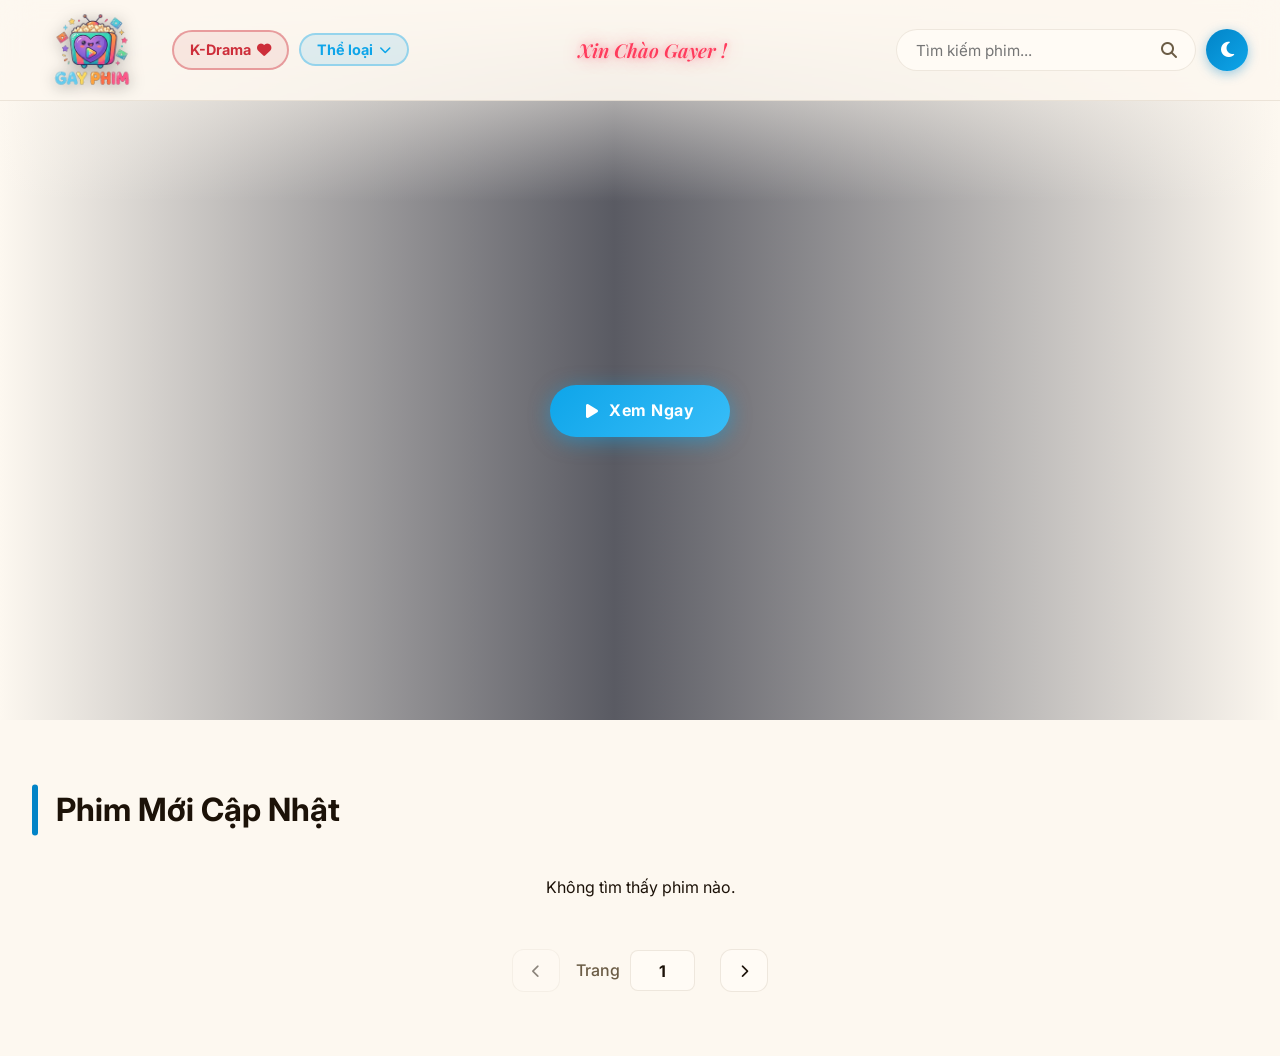
<file: index.html>
<!DOCTYPE html>
<html lang="vi">

<head>
    <meta charset="UTF-8">
    <meta name="viewport" content="width=device-width, initial-scale=1.0">
    <title>GayPhim</title>
    <!-- Google Fonts -->
    <link rel="preconnect" href="https://fonts.googleapis.com">
    <link rel="preconnect" href="https://fonts.gstatic.com" crossorigin>
    <link href="https://fonts.googleapis.com/css2?family=Quicksand:wght@500;600;700&family=Roboto:wght@400;700;900&family=Be+Vietnam+Pro:wght@400;500;600;700;800;900&family=Inter:wght@300;400;500;600;700;800&family=Nunito:wght@700;800;900&family=Playfair+Display:ital,wght@1,500;1,600&display=swap" rel="stylesheet">
    <!-- Favicon -->
    <link rel="icon" type="image/jpeg" href="assets/images/favicon.jpg?v=4">
    <!-- Font Awesome -->
    <link rel="stylesheet" href="https://cdnjs.cloudflare.com/ajax/libs/font-awesome/6.4.0/css/all.min.css">
    <!-- Custom CSS -->
    <link rel="stylesheet" href="assets/css/styles.css?v=32">
</head>

<body>
    <!-- Navbar -->
    <header>
        <div class="nav-container">
            <a href="index.html" class="logo"><img src="assets/images/cute_logo_v2_transparent.png" alt="Gay Phim Logo"></a>

            <div class="nav-menu">
                <a href="index.html?country=han-quoc" class="k-drama-btn">K-Drama <i class="fas fa-heart"></i></a>
                <div class="dropdown">
                    <button class="dropbtn">Thể loại <i class="fas fa-chevron-down"></i></button>
                    <div class="dropdown-content">
                        <a href="index.html?category=phim-bo">Phim Bộ</a>
                        <a href="index.html?category=phim-le">Phim Lẻ</a>
                        <a href="index.html?category=hoat-hinh">Hoạt Hình</a>
                        <a href="index.html?category=hanh-dong">Hành Động</a>
                        <a href="index.html?category=tinh-cam">Tình Cảm</a>
                        <a href="index.html?category=co-trang">Cổ Trang</a>
                        <a href="index.html?category=chien-tranh">Chiến Tranh</a>
                        <a href="index.html?category=vien-tuong">Viễn Tưởng</a>
                        <a href="index.html?category=kinh-di">Kinh Dị</a>
                        <a href="index.html?category=tam-ly">Tâm Lý</a>
                        <a href="index.html?category=hai-huoc">Hài Hước</a>
                        <a href="index.html?category=vo-thuat">Võ Thuật</a>
                        <a href="index.html?category=khoa-hoc">Khoa Học</a>
                        <a href="index.html?category=than-thoai">Thần Thoại</a>
                    </div>
                </div>
            </div>

            <div class="tagline-container">
                <a id="greetingTagline" class="nav-tagline" href="https://www.youtube.com/watch?v=V9y-11FIGVs" target="_blank" rel="noopener noreferrer">Xin Chào Gayer !</a>
            </div>

            <div class="nav-right">
                <div class="search-bar">
                    <input type="text" id="searchInput" placeholder="Tìm kiếm phim..." autocomplete="off">
                    <i class="fas fa-search"></i>
                    <div class="search-suggestions" id="searchSuggestions"></div>
                </div>
                <button id="themeToggle" class="theme-toggle" aria-label="Đổi giao diện">
                    <i class="fas fa-sun"></i>
                </button>
            </div>
        </div>
    </header>

    <!-- Hero Section -->
    <section class="hero" id="heroSection">
        <div class="hero-backdrop" id="heroBackdrop"></div>
        <div class="hero-overlay"></div>
        <div class="hero-content">
            <h1 class="hero-title" id="heroTitle"></h1>
            <div class="hero-tags" id="heroTags" style="margin-bottom: 1rem;">
                <!-- Tags -->
            </div>
            <p class="hero-desc" id="heroDesc"></p>
            <a href="#" class="btn btn-primary" id="heroPlayBtn">
                <i class="fas fa-play"></i> Xem Ngay
            </a>
        </div>
    </section>

    <!-- Movies Grid Section -->
    <section class="section">
        <div class="section-header">
            <h2 class="section-title">Phim Mới Cập Nhật</h2>
        </div>

        <div class="loader" id="moviesLoader"></div>

        <div class="movie-grid" id="movieGrid">
            <!-- Movie cards will be inserted here by JS -->
        </div>

        <!-- Pagination -->
        <div class="pagination">
            <button class="page-btn" id="prevBtn" disabled><i class="fas fa-chevron-left"></i></button>
            <div class="page-input-wrapper">
                <span>Trang</span>
                <input type="number" id="currentPageInput" class="page-input-inline" min="1" value="1"
                    title="Nhập số trang và nhấn Enter">
                <span id="totalPagesDisplay"></span>
            </div>
            <button class="page-btn" id="nextBtn"><i class="fas fa-chevron-right"></i></button>
        </div>
    </section>

    <!-- Scripts -->
    <script src="assets/js/greeting.js"></script>
    <script src="assets/js/theme.js"></script>
    <script src="assets/js/api.js"></script>
    <script src="assets/js/main.js"></script>
</body>

</html>
</file>
<file: assets/css/styles.css>
/* UI Version 12 - Cleaned Player Controls */
* {
    margin: 0;
    padding: 0;
    box-sizing: border-box;
    font-family: 'Inter', sans-serif;
}

:root {
    --bg-color: #020617; /* Slate 950 */
    --surface-color: #0f172a; /* Slate 900 */
    --surface-light: #1e293b;
    --text-primary: #f8fafc;
    --text-secondary: #94a3b8;
    --accent-color: #38bdf8; /* Sky 400 */
    --accent-hover: #0284c7; /* Sky 600 */
    --glass-bg: rgba(15, 23, 42, 0.7);
    --glass-border: rgba(255, 255, 255, 0.1);
}

[data-theme="light"] {
    --bg-color: #fdf8f0;       /* Kem sua am ap */
    --surface-color: #fffbf5;  /* Trang sua nhe */
    --surface-light: #f5efe6;  /* Kem cat nhat */
    --text-primary: #1c1208;   /* Nau den, de doc */
    --text-secondary: #6b5c45; /* Nau am */
    --accent-color: #0284c7; /* Sky 600 */
    --accent-hover: #0369a1; /* Sky 700 */
    --glass-bg: rgba(253, 248, 240, 0.88);
    --glass-border: rgba(139, 115, 85, 0.15);
}

body {
    background-color: var(--bg-color);
    color: var(--text-primary);
    overflow-x: hidden;
    line-height: 1.6;
}

/* Scrollbar Styling */
::-webkit-scrollbar {
    width: 8px;
}
::-webkit-scrollbar-track {
    background: var(--bg-color);
}
::-webkit-scrollbar-thumb {
    background: var(--surface-light);
    border-radius: 4px;
}
::-webkit-scrollbar-thumb:hover {
    background: var(--accent-color);
}

/* Header & Glassmorphism Navigation */
/* ============================================================
   NAVBAR - Redesigned
   Desktop : [Logo] --- [Tagline] --- [Search] [Theme] [Genre]
   Mobile  : [Logo] [Search] [Theme] [Genre]   tagline hidden
   ============================================================ */

header {
    position: fixed;
    top: 0; left: 0;
    width: 100%;
    z-index: 1000;
    background: var(--glass-bg);
    backdrop-filter: blur(16px);
    -webkit-backdrop-filter: blur(16px);
    border-bottom: 1px solid var(--glass-border);
    transition: background 0.3s ease, box-shadow 0.3s ease;
}
header.scrolled {
    background: var(--surface-color);
    box-shadow: 0 4px 24px rgba(0,0,0,0.12);
}

/* Container */
.nav-container {
    max-width: 1400px;
    margin: 0 auto;
    padding: 0 2rem;
    height: 100px;
    display: flex;
    align-items: center;
    gap: 1.25rem;
}

/* Logo */
.logo {
    flex-shrink: 0;
    display: inline-flex;
    align-items: center;
    text-decoration: none;
    transition: transform 0.3s ease;
}
.logo:hover { transform: scale(1.05); }
.logo img {
    height: 120px;
    width: auto;
    object-fit: contain;
    filter: drop-shadow(0 2px 8px rgba(0,0,0,0.35));
}

/* Tagline center */
.tagline-container {
    flex: 1;
    display: flex;
    justify-content: center;
    align-items: center;
}
.nav-tagline {
    transition: all 0.5s ease;
    font-family: 'Playfair Display', Georgia, serif;
    font-style: italic;
    font-weight: 600;
    font-size: 1.2rem;
    color: #e11d48;
    text-shadow: 0 0 14px rgba(225,29,72,0.4);
    white-space: nowrap;
    cursor: pointer;
    text-decoration: none !important;
    user-select: none;
    transition: filter 0.3s ease;
}
.nav-tagline:hover { filter: brightness(1.25); }

@keyframes shimmer {
    0%   { background-position: 0% center; }
    100% { background-position: 200% center; }
}

/* Right group: Search + Theme + Genre */
.nav-right {
    flex-shrink: 0;
    display: flex;
    align-items: center;
    gap: 10px;
}

/* Search bar */
.search-bar {
    position: relative;
    width: 300px;
}
.search-bar input {
    width: 100%;
    padding: 0.68rem 2.6rem 0.68rem 1.2rem;
    border-radius: 28px;
    background: var(--surface-color);
    border: 1px solid var(--glass-border);
    color: var(--text-primary);
    font-size: 0.95rem;
    outline: none;
    transition: border-color 0.3s, box-shadow 0.3s;
}
.search-bar input:focus {
    background: var(--surface-light);
    border-color: var(--accent-color);
    box-shadow: 0 0 15px var(--accent-glow);
}
.search-bar i {
    position: absolute;
    right: 1.2rem;
    top: 50%;
    transform: translateY(-50%);
    color: var(--text-secondary);
    pointer-events: none;
}

/* Theme toggle */
.theme-toggle {
    flex-shrink: 0;
    width: 42px;
    height: 42px;
    border-radius: 50%;
    border: none;
    cursor: pointer;
    display: flex;
    align-items: center;
    justify-content: center;
    font-size: 1.1rem;
    color: #fff;
    background: linear-gradient(135deg, #0ea5e9, #38bdf8);
    box-shadow: 0 3px 12px rgba(14,165,233,0.4);
    transition: transform 0.35s cubic-bezier(0.175,0.885,0.32,1.275), box-shadow 0.3s ease;
    user-select: none;
    z-index: 1001;
}
[data-theme="light"] .theme-toggle {
    background: linear-gradient(135deg, #0284c7, #0ea5e9);
    box-shadow: 0 3px 12px rgba(2,132,199,0.4);
}
.theme-toggle:hover {
    transform: scale(1.12) rotate(15deg);
    box-shadow: 0 6px 20px rgba(14,165,233,0.6);
}
.theme-toggle:active { transform: scale(0.92); }

/* Genre dropdown & K-Drama */
.nav-menu { 
    flex-shrink: 0;
    display: flex;
    align-items: center;
    gap: 10px;
}

.k-drama-btn {
    display: inline-flex;
    align-items: center;
    gap: 6px;
    padding: 6px 16px;
    font-size: 0.9rem;
    font-weight: 700;
    color: #CD2E3A;
    background: rgba(205, 46, 58, 0.08);
    border: 2px solid rgba(205, 46, 58, 0.4);
    border-radius: 22px;
    cursor: pointer;
    white-space: nowrap;
    text-decoration: none;
    transition: all 0.25s ease;
}
.k-drama-btn:hover {
    background: rgba(0, 71, 160, 0.08);
    border-color: rgba(0, 71, 160, 0.4);
    color: #0047A0;
    transform: translateY(-2px);
    box-shadow: 0 4px 12px rgba(0, 71, 160, 0.2);
}
.k-drama-btn.active {
    background: linear-gradient(135deg, #CD2E3A 0%, #0047A0 100%);
    color: #fff;
    border: none;
    padding: 8px 18px; /* Compensate for the removed 2px border */
    box-shadow: -4px 4px 12px rgba(205, 46, 58, 0.35), 4px 4px 12px rgba(0, 71, 160, 0.35);
}

.dropdown { position: relative; display: inline-block; }
.dropbtn {
    display: inline-flex;
    align-items: center;
    gap: 6px;
    padding: 6px 16px;
    font-size: 0.9rem;
    font-weight: 700;
    color: #0ea5e9;
    background: rgba(14,165,233,0.12);
    border: 2px solid rgba(14,165,233,0.35);
    border-radius: 22px;
    cursor: pointer;
    white-space: nowrap;
    transition: all 0.25s ease;
}
.dropbtn:hover {
    background: rgba(14,165,233,0.22);
    transform: translateY(-2px);
    box-shadow: 0 4px 12px rgba(14,165,233,0.2);
}
.dropdown.show .dropbtn {
    background: #0ea5e9;
    color: #fff;
    border-color: #0ea5e9;
}
.dropbtn i { font-size: 0.75rem; transition: transform 0.3s ease; }
.dropbtn i.rotate { transform: rotate(180deg); }

.dropdown-content {
    display: none;
    position: absolute;
    left: 0;
    top: calc(100% + 10px);
    background: var(--surface-color);
    min-width: 300px;
    box-shadow: 0 15px 35px rgba(0, 0, 0, 0.6);
    z-index: 1000;
    border-radius: 16px;
    border: 1px solid var(--glass-border);
    padding: 0.75rem;
    backdrop-filter: blur(20px);
    -webkit-backdrop-filter: blur(20px);
    grid-template-columns: repeat(2, 1fr);
    gap: 4px;
}

.dropdown.show .dropdown-content {
    display: grid !important;
    animation: dropdownFade 0.3s ease forwards;
}

@keyframes dropdownFade {
    from { opacity: 0; transform: translateY(10px); }
    to { opacity: 1; transform: translateY(0); }
}

.dropdown-content a {
    color: var(--text-primary);
    padding: 0.7rem 1rem;
    text-decoration: none;
    display: flex;
    align-items: center;
    border-radius: 8px;
    font-size: 0.9rem;
    transition: all 0.2s ease;
}
.dropdown-content a:hover {
    background: var(--surface-light);
    color: var(--accent-color);
}
/* Search Suggestions Dropdown */
.search-suggestions {
    position: absolute;
    top: calc(100% + 8px);
    left: 0;
    right: 0;
    background: var(--surface-color);
    border: 1px solid var(--glass-border);
    border-radius: 16px;
    box-shadow: 0 20px 40px rgba(0, 0, 0, 0.6), 0 0 0 1px rgba(225, 29, 72, 0.1);
    backdrop-filter: blur(16px);
    -webkit-backdrop-filter: blur(16px);
    z-index: 500;
    overflow: hidden;
    max-height: 420px;
    overflow-y: auto;
    opacity: 0;
    transform: translateY(-8px);
    visibility: hidden;
    transition: all 0.25s cubic-bezier(0.175, 0.885, 0.32, 1.275);
}

.search-suggestions.visible {
    opacity: 1;
    transform: translateY(0);
    visibility: visible;
}

.suggestion-item {
    display: flex;
    align-items: center;
    gap: 12px;
    padding: 10px 14px;
    text-decoration: none;
    color: var(--text-primary);
    transition: background 0.2s ease;
    border-bottom: 1px solid var(--glass-border);
}

.suggestion-item:last-child {
    border-bottom: none;
}

.suggestion-item:hover,
.suggestion-item.focused {
    background: var(--surface-light);
}

.suggestion-thumb {
    width: 44px;
    height: 62px;
    object-fit: cover;
    border-radius: 8px;
    flex-shrink: 0;
    background: var(--surface-light);
}

.suggestion-info {
    flex: 1;
    overflow: hidden;
}

.suggestion-name {
    font-size: 0.95rem;
    font-weight: 600;
    white-space: nowrap;
    overflow: hidden;
    text-overflow: ellipsis;
    margin-bottom: 3px;
}

.suggestion-meta {
    font-size: 0.8rem;
    color: var(--text-secondary);
    display: flex;
    gap: 8px;
    align-items: center;
}

.suggestion-badge {
    background: rgba(225, 29, 72, 0.2);
    color: var(--accent-color);
    padding: 1px 7px;
    border-radius: 20px;
    font-size: 0.75rem;
    font-weight: 600;
}

.suggestion-loading {
    padding: 20px;
    text-align: center;
    color: var(--text-secondary);
    font-size: 0.9rem;
    display: flex;
    align-items: center;
    justify-content: center;
    gap: 10px;
}

.suggestion-loading .mini-spin {
    width: 16px;
    height: 16px;
    border: 2px solid var(--surface-light);
    border-top-color: var(--accent-color);
    border-radius: 50%;
    animation: spin 0.8s linear infinite;
}

.suggestion-see-all {
    display: block;
    padding: 12px;
    text-align: center;
    color: var(--accent-color);
    font-size: 0.9rem;
    font-weight: 600;
    text-decoration: none;
    background: rgba(225, 29, 72, 0.05);
    transition: background 0.2s;
}

.suggestion-see-all:hover {
    background: rgba(225, 29, 72, 0.12);
}

/* Hero Section */
.hero {
    position: relative;
    min-height: 90vh;
    display: flex;
    align-items: flex-start;
    padding: 0 2rem;
    padding-top: 220px;
    padding-bottom: 5rem;
    margin-top: 0;
    overflow: hidden;
}

.hero-backdrop {
    position: absolute;
    top: 0;
    left: 0;
    width: 100%;
    height: 100%;
    background-image: url('https://image.tmdb.org/t/p/original/8rpDcsfLJypbO6vtec8Oobm7u70.jpg');
    background-size: cover;
    background-position: center;
    z-index: -2;
}

/* Cinematic overlay: fades from bg-color at top ? transparent ? bg-color at bottom */
.hero-overlay {
    position: absolute;
    top: 0;
    left: 0;
    width: 100%;
    height: 100%;
    background:
        /* Top: seamless bleed from navbar */
        linear-gradient(to bottom, var(--bg-color) 0%, transparent 28%),
        /* Left: dark zone for text */
        linear-gradient(to right, var(--bg-color) 0%, rgba(2,6,23,0.65) 48%, transparent 100%),
        /* Bottom: fade out */
        linear-gradient(to top, var(--bg-color) 0%, transparent 45%);
    z-index: -1;
}

.hero-content {
    max-width: 1400px;
    margin: 0 auto;
    width: 100%;
    animation: fadeInUp 1s ease-out;
}

.hero-tags {
    display: flex;
    flex-wrap: wrap;
    align-items: center;
    gap: 0.6rem;
    margin-bottom: 1.25rem;
}

.hero-tags span {
    display: inline-flex;
    align-items: center;
    gap: 0.3rem;
    background: rgba(0, 0, 0, 0.5);
    border: 1px solid rgba(255,255,255,0.25);
    backdrop-filter: blur(8px);
    padding: 0.3rem 0.85rem;
    border-radius: 6px;
    font-size: 0.8rem;
    font-weight: 700;
    color: #ffffff;
    letter-spacing: 0.5px;
    text-transform: uppercase;
}

.hero-title {
    font-family: 'Quicksand', sans-serif;
    font-size: 4.5rem;
    font-weight: 700;
    line-height: 1.45;
    margin-bottom: 0.75rem;
    max-width: 800px;
    letter-spacing: 0px;
    color: #ffffff;
    text-shadow: 0px 4px 20px rgba(0,0,0,0.9), 0px 2px 8px rgba(0,0,0,0.7);
}

.hero-desc {
    font-size: 1.2rem;
    color: var(--text-secondary);
    max-width: 600px;
    margin-bottom: 2rem;
    display: -webkit-box;
    line-clamp: 3;
    -webkit-line-clamp: 3;
    -webkit-box-orient: vertical;
    overflow: hidden;
    text-overflow: ellipsis;
}

.btn {
    padding: 0.85rem 2.25rem;
    border-radius: 50px;
    font-size: 1rem;
    font-weight: 700;
    text-decoration: none;
    display: inline-flex;
    align-items: center;
    gap: 0.7rem;
    transition: all 0.3s cubic-bezier(0.34, 1.56, 0.64, 1);
    cursor: pointer;
    border: none;
    letter-spacing: 0.5px;
}

.btn-primary {
    background: linear-gradient(135deg, #0ea5e9, #38bdf8);
    color: white;
    box-shadow: 0 4px 20px rgba(14, 165, 233, 0.5);
}

.btn-primary:hover {
    transform: translateY(-3px) scale(1.05);
    box-shadow: 0 10px 30px rgba(14, 165, 233, 0.6);
    background: linear-gradient(135deg, #0284c7, #0ea5e9);
}

/* Movie Grid Section */
.section {
    padding: 4rem 2rem;
    max-width: 1400px;
    margin: 0 auto;
}

.section-header {
    display: flex;
    justify-content: space-between;
    align-items: center;
    margin-bottom: 2.5rem;
}

.section-title {
    font-size: 2rem;
    font-weight: 700;
    position: relative;
    padding-left: 1.5rem;
}

.section-title::before {
    content: '';
    position: absolute;
    left: 0;
    top: 50%;
    transform: translateY(-50%);
    width: 6px;
    height: 100%;
    background: var(--accent-color);
    border-radius: 10px;
}

.movie-grid {
    display: grid;
    grid-template-columns: repeat(auto-fill, minmax(220px, 1fr));
    gap: 2rem;
}

.movie-card {
    position: relative;
    border-radius: 16px;
    overflow: hidden;
    cursor: pointer;
    transition: all 0.4s cubic-bezier(0.175, 0.885, 0.32, 1.275);
    background: var(--surface-color);
    text-decoration: none;
    color: inherit;
    display: block;
}

.movie-card:hover {
    transform: translateY(-10px) scale(1.02);
    box-shadow: 0 15px 30px rgba(0, 0, 0, 0.5);
    z-index: 2;
}

.movie-poster {
    width: 100%;
    aspect-ratio: 2/3;
    object-fit: cover;
    border-bottom: 1px solid var(--glass-border);
    transition: all 0.5s ease;
}

.movie-card:hover .movie-poster {
    filter: brightness(0.6);
}

.movie-info {
    padding: 1rem;
}

.movie-title {
    font-size: 1.1rem;
    font-weight: 600;
    white-space: nowrap;
    overflow: hidden;
    text-overflow: ellipsis;
    margin-bottom: 0.5rem;
}

.movie-meta {
    display: flex;
    justify-content: space-between;
    font-size: 0.9rem;
    color: var(--text-secondary);
}

.play-overlay {
    position: absolute;
    top: 50%;
    left: 50%;
    transform: translate(-50%, -50%) scale(0.5);
    width: 64px;
    height: 64px;
    background: var(--accent-color);
    border-radius: 50%;
    display: flex;
    align-items: center;
    justify-content: center;
    opacity: 0;
    transition: all 0.3s ease;
    box-shadow: 0 0 20px var(--accent-glow);
}

.play-overlay i {
    font-size: 1.5rem;
    color: white;
    margin-left: 4px;
}

.movie-card:hover .play-overlay {
    opacity: 1;
    transform: translate(-50%, -50%) scale(1);
}

/* Loaders */
.loader {
    display: none;
    width: 50px;
    height: 50px;
    border: 3px solid var(--surface-light);
    border-top-color: var(--accent-color);
    border-radius: 50%;
    animation: spin 1s infinite linear;
    margin: 4rem auto;
}

.loader.active {
    display: block;
}

@keyframes spin {
    to { transform: rotate(360deg); }
}

@keyframes fadeInUp {
    from {
        opacity: 0;
        transform: translateY(30px);
    }
    to {
        opacity: 1;
        transform: translateY(0);
    }
}

/* Pagination */
.pagination {
    display: flex;
    justify-content: center;
    gap: 1rem;
    margin-top: 3rem;
    align-items: center;
}

.page-btn {
    background: var(--surface-color);
    color: var(--text-primary);
    border: 1px solid var(--glass-border);
    padding: 0.8rem 1.2rem;
    border-radius: 12px;
    cursor: pointer;
    transition: all 0.3s ease;
}

.page-btn:hover:not(:disabled) {
    background: var(--surface-light);
    border-color: var(--accent-color);
}

.page-btn.active {
    background: var(--accent-color);
    border-color: var(--accent-color);
}

.page-btn:disabled {
    opacity: 0.5;
    cursor: not-allowed;
}

.page-input-wrapper {
    display: flex;
    align-items: center;
    gap: 0.6rem;
    color: var(--text-secondary);
    font-size: 1rem;
    font-weight: 500;
}

.page-input-inline {
    background: var(--surface-color);
    color: var(--text-primary);
    border: 1px solid var(--glass-border);
    padding: 0.6rem;
    border-radius: 8px;
    font-size: 1rem;
    font-weight: 700;
    width: 65px;
    text-align: center;
    outline: none;
    transition: all 0.3s ease;
}

.page-input-inline:focus {
    background: var(--surface-light);
    border-color: var(--accent-color);
    box-shadow: 0 0 10px var(--accent-glow);
}

.page-input-inline::-webkit-outer-spin-button,
.page-input-inline::-webkit-inner-spin-button {
    -webkit-appearance: none;
    margin: 0;
}
.page-input-inline[type=number] {
    -moz-appearance: textfield;
}

/* Details Page (Movie.html) */
.movie-detail-hero {
    position: relative;
    padding-top: 4rem;
    padding-bottom: 4rem;
    min-height: auto;
}

.movie-detail-container {
    max-width: 1400px;
    margin: 0 auto;
    padding: 0 2rem;
    display: flex;
    gap: 4rem;
    position: relative;
    z-index: 10;
}

.movie-detail-poster {
    width: 250px;
    height: 370px;
    object-fit: cover;
    flex-shrink: 0;
    border-radius: 16px;
    box-shadow: 0 20px 40px rgba(0,0,0,0.6);
    animation: fadeInUp 0.8s ease-out;
    border: 1px solid rgba(255, 255, 255, 0.1);
}

.movie-detail-info {
    flex-grow: 1;
    animation: fadeInUp 1s ease-out 0.2s backwards;
}

.server-list {
    margin-top: 2rem;
    background: var(--surface-color);
    padding: 2rem;
    border-radius: 20px;
    border: 1px solid var(--glass-border);
}

.episode-grid {
    display: grid;
    grid-template-columns: repeat(auto-fill, minmax(80px, 1fr));
    gap: 10px;
    margin-top: 1rem;
}

.episode-btn {
    background: var(--surface-light);
    color: var(--text-primary);
    border: none;
    padding: 0.8rem;
    text-align: center;
    border-radius: 10px;
    cursor: pointer;
    font-weight: 600;
    transition: all 0.3s ease;
}

.episode-btn:hover {
    background: rgba(225, 29, 72, 0.2);
    color: var(--accent-color);
}

.episode-btn.active {
    background: var(--accent-color);
    color: white;
}

.movie-player-section {
    padding-top: 160px;
    padding-bottom: 0;
    max-width: 1400px;
    margin: 0 auto;
    padding-left: 2rem;
    padding-right: 2rem;
}

.movie-episode-section {
    max-width: 1400px;
    margin: 0 auto;
    padding-left: 2rem;
    padding-right: 2rem;
    padding-bottom: 2rem;
}

.player-container {
    width: 100%;
    aspect-ratio: 16/9;
    background: #000;
    border-radius: 20px;
    overflow: hidden;
    margin-bottom: 2rem;
    box-shadow: 0 20px 40px rgba(0,0,0,0.8);
    border: 1px solid var(--glass-border);
    display: flex;
    flex-direction: column;
}

.player-container iframe {
    width: 100%;
    height: 100%;
    border: none;
}

/* Custom Plyr Styles (Ngăn đè Sub) */
.plyr {
    width: 100%;
    height: 100%;
    --plyr-color-main: #0ea5e9; /* Màu xanh da trời thanh lịch */
    --plyr-video-control-color: rgba(255, 255, 255, 0.8);
    --plyr-video-control-color-hover: #fff;
    --plyr-video-control-background-hover: rgba(14, 165, 233, 0.2);
    position: relative !important;
}

.plyr__video-wrapper {
    position: absolute !important;
    top: 0 !important;
    left: 0 !important;
    right: 0 !important;
    bottom: 0 !important;
    height: auto !important;
    background: #000 !important;
}

.plyr video {
    width: 100% !important;
    height: 100% !important;
    object-fit: contain !important;
}

/* ===== Minimal single-row pill control bar ===== */
.plyr__controls {
    position: absolute !important;
    bottom: 8px !important;
    left: 8px !important;
    right: 8px !important;
    width: auto !important;
    height: 46px !important;
    border-radius: 23px !important;
    background: rgba(10, 15, 30, 0.78) !important;
    backdrop-filter: blur(12px);
    -webkit-backdrop-filter: blur(12px);
    padding: 0 10px !important;
    display: flex !important;
    align-items: center !important;
    gap: 2px !important;
    border: 1px solid rgba(255, 255, 255, 0.1) !important;
    box-shadow: 0 4px 20px rgba(0, 0, 0, 0.5) !important;
    flex-wrap: nowrap !important;
    overflow: visible !important;
}

.plyr--video .plyr__controls {
    background: rgba(10, 15, 30, 0.78) !important;
}

.plyr__controls button {
    border-radius: 50% !important;
    padding: 5px !important;
    flex-shrink: 0;
}

.plyr__controls button svg {
    width: 18px !important;
    height: 18px !important;
}

.plyr__controls .plyr__progress {
    flex: 1 1 auto !important;
    min-width: 0 !important;
    margin: 0 12px !important;
}

.plyr__controls .plyr__time {
    margin-left: 8px !important;
    font-size: 0.85rem !important;
}



/* Responsive */
@media (max-width: 768px) {
    /* Navbar: single compact row (One-line optimization) */
    .nav-container {
        height: 70px !important;
        padding: 0 0.5rem !important;
        display: flex !important;
        flex-direction: row !important;
        flex-wrap: nowrap !important;
        align-items: center !important;
        justify-content: space-between !important;
        gap: 5px !important;
    }

    .logo {
        flex: 0 0 auto !important;
        order: 1 !important;
    }
    .logo img { height: 52px !important; }

    .tagline-container { display: none !important; }

    .nav-right {
        flex: 1 !important;
        order: 2 !important;
        display: flex !important;
        align-items: center !important;
        gap: 5px !important;
        min-width: 0;
    }

    .search-bar {
        flex: 1 !important;
        width: auto !important;
        min-width: 0 !important;
    }
    .search-bar input {
        height: 34px !important;
        padding: 0 25px 0 10px !important;
        font-size: 0.8rem !important;
        border-radius: 17px !important;
    }
    .search-bar i {
        right: 10px !important;
        font-size: 0.8rem !important;
    }

    .theme-toggle {
        flex: 0 0 auto !important;
        width: 34px !important;
        height: 34px !important;
        font-size: 0.9rem !important;
    }

    .nav-menu {
        flex: 0 0 auto !important;
        order: 3 !important;
        margin-left: 0 !important;
        gap: 5px !important;
    }

    .k-drama-btn {
        display: none !important;
    }

    .dropbtn {
        padding: 0.2rem 0.5rem !important;
        font-size: 0.75rem !important;
        height: 34px !important;
        border-radius: 17px !important;
        gap: 3px !important;
    }

    .dropdown-content {
        position: fixed;
        top: 75px;
        left: 50%;
        transform: translateX(-50%) !important;
        width: 90%;
        max-width: 340px;
        grid-template-columns: repeat(2, 1fr);
        padding: 0.5rem;
    }

    /* Push player/hero down */
    .movie-player-section { padding-top: 100px !important; }
    .hero { padding-top: 100px !important; }
    .movie-detail-hero { padding-top: 90px !important; }
}

    /* Hero centered */
    .hero-content {
        display: flex !important;
        flex-direction: column !important;
        align-items: center !important;
        text-align: center !important;
    }
    .hero-title { font-size: 1.8rem !important; line-height: 1.3 !important; }
    .hero-desc  { text-align: center !important; margin: 0 auto 1.5rem !important; }
    .hero-tags  { justify-content: center !important; }
    .btn-primary { display: inline-flex !important; margin: 0 auto !important; }
    .hero { padding-top: 130px !important; min-height: 80vh !important; align-items: center !important; }

    /* Movie detail */
    .movie-detail-hero { padding-top: 100px; }
    .movie-detail-container { flex-direction: column; gap: 1.5rem; align-items: center; text-align: center; }
    .movie-detail-info { width: 100%; display: flex; flex-direction: column; align-items: center; }
    .movie-detail-poster { width: 160px; }
}



/* Landscape mobile: full controls */
@media (max-width: 1024px) and (orientation: landscape) {
    .plyr__controls > [data-plyr="rewind"],
    .plyr__controls > [data-plyr="fast-forward"],
    .plyr__controls > [data-plyr="mute"],
    .plyr__controls .plyr__volume,
    .plyr__controls .plyr__time,
    .plyr__controls > [data-plyr="captions"],
    .plyr__controls > [data-plyr="settings"],
    .plyr__controls > [data-plyr="pip"],
    .plyr__controls > [data-plyr="airplay"] {
        display: flex !important;
    }
    
    .plyr__controls {
        height: 48px !important;
        padding: 0 15px !important;
    }
}

/* Hero Tag Variants */
.hero-tags span.tag-quality {
    background: linear-gradient(135deg, rgba(234,179,8,0.3), rgba(234,179,8,0.15));
    border-color: rgba(234,179,8,0.5);
    color: #fde047;
}
.hero-tags span.tag-year {
    background: linear-gradient(135deg, rgba(14,165,233,0.3), rgba(14,165,233,0.15));
    border-color: rgba(14,165,233,0.5);
    color: #7dd3fc;
}
.hero-tags span.tag-genre {
    background: linear-gradient(135deg, rgba(168,85,247,0.3), rgba(168,85,247,0.15));
    border-color: rgba(168,85,247,0.5);
    color: #d8b4fe;
}

/* Always white text on dark hero/detail backdrops */
.hero .hero-desc,
.movie-detail-hero .hero-desc {
    color: rgba(255,255,255,0.88) !important;
    text-shadow: 0 1px 4px rgba(0,0,0,0.6);
}
.hero h3, .movie-detail-hero h3 {
    color: rgba(255,255,255,0.7) !important;
}
.movie-detail-hero .movie-detail-meta p,
.movie-detail-hero .movie-detail-meta p strong,
.movie-detail-hero .movie-detail-meta p span,
.movie-detail-hero .movie-detail-info p,
.movie-detail-hero .movie-detail-info p strong,
.movie-detail-hero .movie-detail-info p span {
    color: rgba(255,255,255,0.9) !important;
    text-shadow: 0 1px 4px rgba(0,0,0,0.7);
    line-height: 1.8;
}
.movie-detail-hero .movie-detail-meta p strong,
.movie-detail-hero .movie-detail-info p strong {
    color: #fff !important;
    font-weight: 700;
}









/* FORCED MOBILE PORTRAIT OVERRIDE - DO NOT REMOVE */
@media (max-width: 768px) and (orientation: portrait) {
    .plyr__controls .plyr__time, 
    .plyr__controls .plyr__time--current, 
    .plyr__controls .plyr__time--duration,
    .plyr__controls .plyr__volume,
    .plyr__controls [data-plyr="mute"],
    .plyr__controls [data-plyr="settings"],
    .plyr__controls [data-plyr="pip"] {
        display: none !important;
        width: 0 !important;
        visibility: hidden !important;
    }
    .plyr__controls .plyr__progress {
        margin: 0 15px !important;
    }
}
</file>
